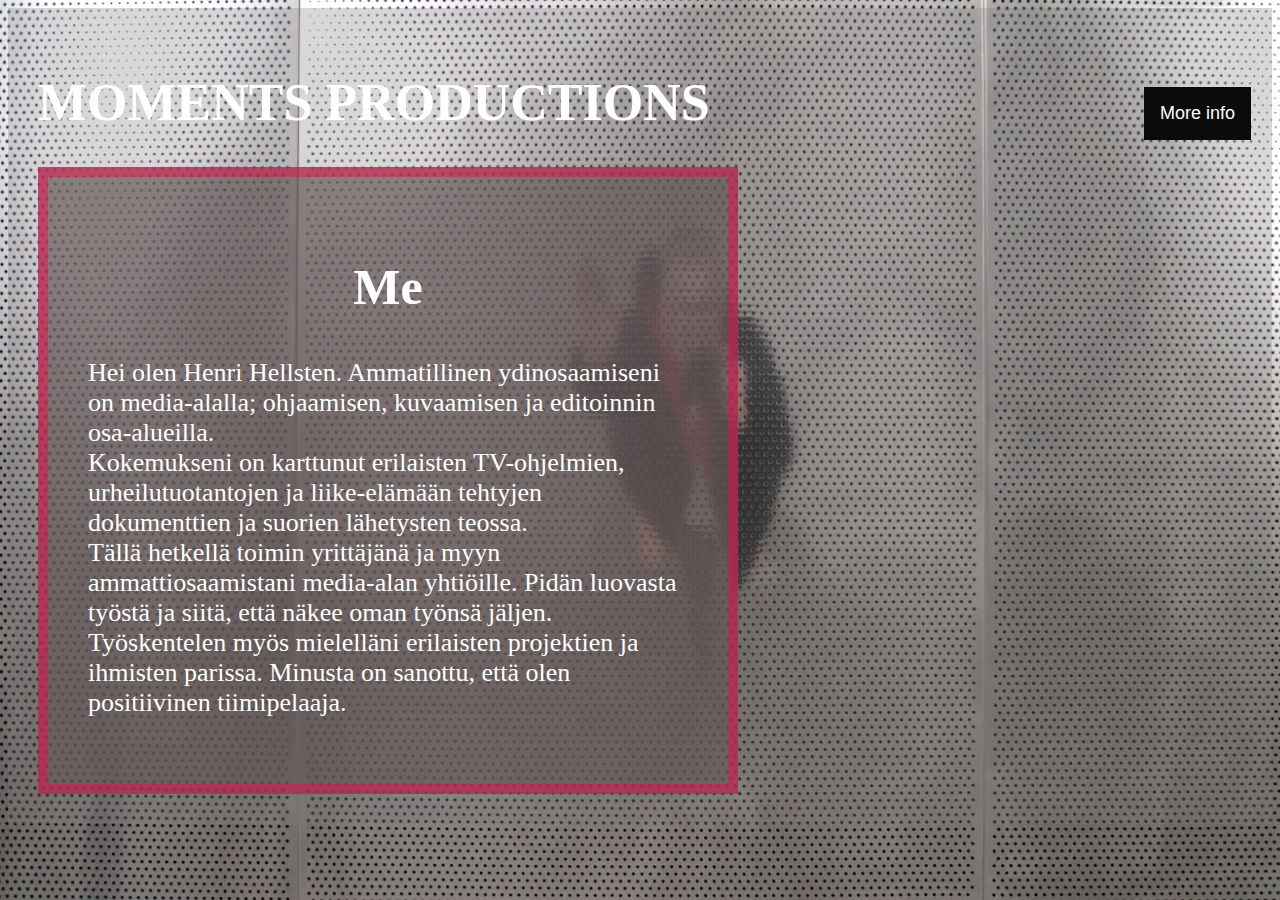
<file: index.copy2.html>
<!DOCTYPE html>
<html lang="en">
<head>
    <meta charset="UTF-8">
    <meta name="viewport" content="width=, initial-scale=1.0">
    <meta name="description" content="Oma portfolio sivuni2">
    <link rel="icon" href="IMG_3168.JPG">
    <link rel="stylesheet" href="cssmaster2copy.css" type="text/css">

    <title>MOMENTS PRODUCTIONS</title>

</head>

<body>

   
    <div class="header">
        <h1>MOMENTS PRODUCTIONS</h1>

        <div class="dropdown" style="float:right;">
            <button class="dropbtn">More info</button>
            <div class="dropdown-content">
             <a href="index.html">Home</a>
            <a href="">Me</a>
            <a href="index3.html">About</a>
            <a href="index4.html">Contact</a>
            <a href="index5.html">TESTIASETTELU</a>
            
            </div>


    </div>

<div class="column content">
    
    <div id="example1">
    <h2>Me</h2>

        <p class="valkoinen">
            Hei olen Henri Hellsten. Ammatillinen ydinosaamiseni on media-alalla; ohjaamisen, kuvaamisen ja editoinnin osa-alueilla.<br>
             Kokemukseni on karttunut erilaisten TV-ohjelmien, urheilutuotantojen ja liike-elämään tehtyjen dokumenttien ja suorien lähetysten teossa. <br>
           
             Tällä hetkellä toimin yrittäjänä ja myyn ammattiosaamistani media-alan yhtiöille. Pidän luovasta työstä ja siitä, että näkee oman työnsä jäljen. <br>
             Työskentelen myös mielelläni erilaisten projektien ja ihmisten parissa. Minusta on sanottu, että olen positiivinen tiimipelaaja. <br>
         </p>
        </div>
      </div>   
     
     
</div>
</body>
</html>
</file>
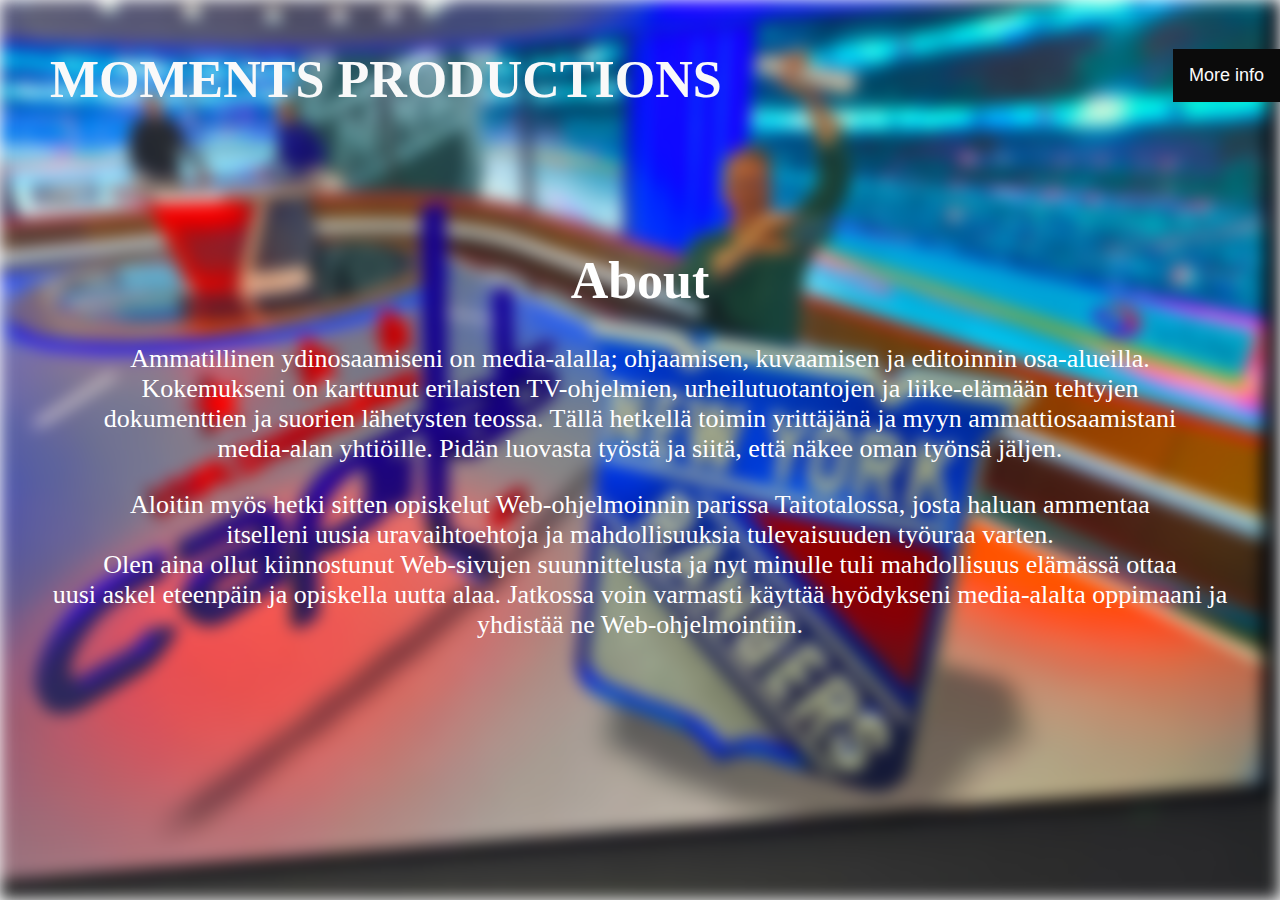
<file: index3.html>
<!DOCTYPE html>
<html lang="en">
<head>
    <meta charset="UTF-8">
    <meta name="viewport" content="width=device-width, initial-scale=1.0">
    <meta name="description" content="Oma portfolio sivuni">
    <link rel="icon" href="IMG_3168.JPG">
    <link rel="stylesheet" href="cssmaster3.css" type="text/css">

    <title>MOMENTS PRODUCTIONS</title>
</head>
<body>
    <div class="header">
        <h1>MOMENTS PRODUCTIONS</h1>

        <div class="dropdown" style="float:right;">
            <button class="dropbtn">More info</button>
            <div class="dropdown-content">
            <a href="index.html">Home</a>
            <a href="index2.html">Me</a>
            <a href="index3.html">About</a>
            <a href="index4.html">Contact</a>
            <a href="index5.html">TESTIASETTELU</a>
            
            </div>


    </div>



  <!-- TAUSTAKUVA BLUR -->
    <div class="blur-background"></div>

    <div class="content">
        <h1>About</h1>
    <p>Ammatillinen ydinosaamiseni on media-alalla; ohjaamisen, kuvaamisen ja editoinnin osa-alueilla. <br>
        Kokemukseni on karttunut erilaisten TV-ohjelmien, urheilutuotantojen ja liike-elämään tehtyjen <br>
        dokumenttien ja suorien lähetysten teossa. Tällä hetkellä toimin yrittäjänä ja myyn ammattiosaamistani <br>
        media-alan yhtiöille. Pidän luovasta työstä ja siitä, että näkee oman työnsä jäljen.<br></p>

     <p>Aloitin myös hetki sitten opiskelut Web-ohjelmoinnin parissa Taitotalossa, 
        josta haluan ammentaa<br> itselleni uusia uravaihtoehtoja ja mahdollisuuksia tulevaisuuden työuraa varten.<br>
         Olen aina ollut kiinnostunut Web-sivujen suunnittelusta ja nyt minulle tuli mahdollisuus elämässä ottaa <br>
         uusi askel eteenpäin ja opiskella uutta alaa. Jatkossa voin varmasti käyttää hyödykseni media-alalta oppimaani ja <br>
         yhdistää ne Web-ohjelmointiin. 


     </p>   
    </div>

    













    
</body>
</html>
</file>
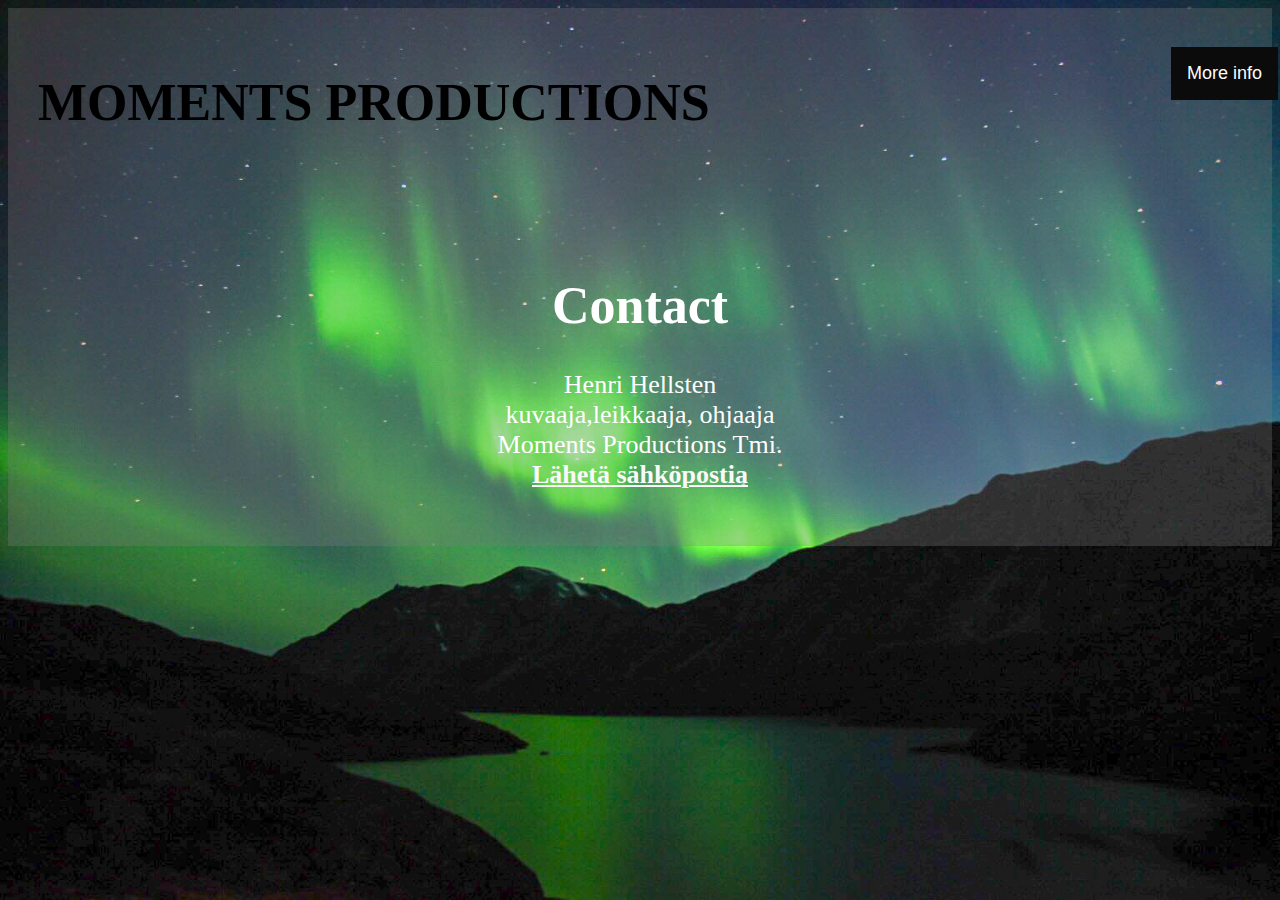
<file: index4.html>
<!DOCTYPE html>
<html lang="en">
<head>
    <meta charset="UTF-8">
    <meta name="viewport" content="width=device-width, initial-scale=1.0">
    <meta name="description" content="Oma portfolio sivuni">
    <link rel="icon" href="IMG_3168.JPG">
    <link rel="stylesheet" href="cssmaster4.css" type="text/css">

    <title>MOMENTS PRODUCTIONS</title>
</head>


<body>

    <div class="header">
        <h1>MOMENTS PRODUCTIONS</h1>

        <div class="dropdown" style="float:right;">
            <button class="dropbtn">More info</button>
            <div class="dropdown-content">
            <a href="index.html">Home</a>
            <a href="index2.html">Me</a>
            <a href="index3.html">About</a>
            <a href="index4.html">Contact</a>
            <a href="index5.html">TESTIASETTELU</a>
            
            </div>


    </div>

    <!-- TAUSTAKUVA BLUR -->
    <div class="blur-background"></div>

    <div class="content">
        <h1>Contact</h1>
    <p>Henri Hellsten<br>
        kuvaaja,leikkaaja, ohjaaja<br>
        Moments Productions Tmi.<br>
    <b><a href="mailto:hkt.hellsten@gmail.com?subject=YHTEYDENOTTOPYYNTÖ&body=Hei,">Lähetä sähköpostia</a>
    </p>


    </div>
    









</body>
</html>
</file>
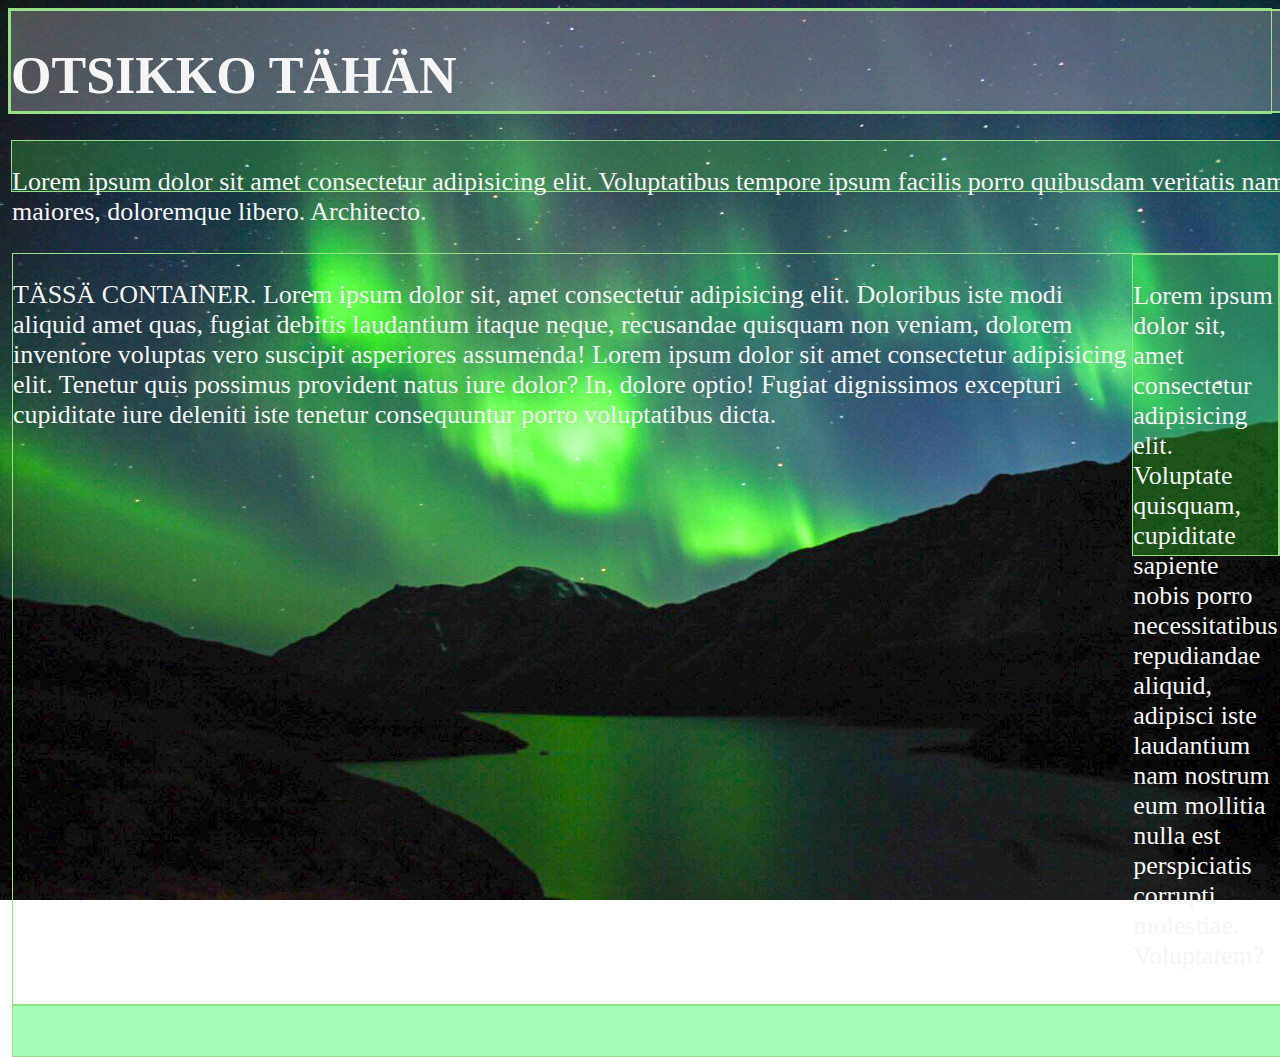
<file: index5.html>
<!DOCTYPE html>
<html lang="en">
<head>
    <meta charset="UTF-8">
    <meta name="viewport" content="width=device-width, initial-scale=1.0">
    <meta name="description" content="Oma portfolio sivuni">
    <link rel="icon" href="IMG_3168.JPG">
    <link rel="stylesheet" href="css-master5.css" type="text/css">

    <title>MOMENTS PRODUCTIONS</title>
</head>


<body>

     <!-- TAUSTAKUVA BLUR -->
<div class="blur-background">

    <div id="asettelu">

        <div id="ylapalkki">
            <h1>OTSIKKO TÄHÄN</h1>
            <div class="dropdown" style="float:right;">
                <button class="dropbtn">More info</button>
                <div class="dropdown-content">
                <a href="index.html">Home</a>
                <a href="index2.html">Me</a>
                <a href="index3.html">About</a>
                <a href="index4.html">Contact</a>
                <a href="index5.html">TESTIASETTELU</a>
                
                </div>

            </div> 
        <div id="navigaatio">
           

        <p>Lorem ipsum dolor sit amet consectetur adipisicing elit. Voluptatibus tempore ipsum facilis porro quibusdam veritatis nam 
            incidunt fugit ex, atque ipsam adipisci illum, ullam eos quos maiores, doloremque libero. Architecto.


        </p>
        <div id="container">

            <p> TÄSSÄ CONTAINER. Lorem ipsum dolor sit, amet consectetur adipisicing elit. Doloribus iste modi aliquid amet quas, 
                fugiat debitis laudantium itaque neque, recusandae quisquam non veniam, dolorem inventore voluptas vero suscipit asperiores assumenda!
            Lorem ipsum dolor sit amet consectetur adipisicing elit. Tenetur quis possimus provident natus iure dolor? In, dolore optio! Fugiat dignissimos 
            excepturi cupiditate iure deleniti iste tenetur consequuntur porro voluptatibus dicta.
            <br>
            
            
            
            
            
            
            
            </p>
         
     
         
         
        <div id="vasen">

          <p>
             Lorem ipsum dolor sit, amet consectetur adipisicing elit. Voluptate quisquam, cupiditate sapiente nobis porro 
             necessitatibus repudiandae aliquid, adipisci iste laudantium nam nostrum eum mollitia nulla est perspiciatis corrupti molestiae. Voluptatem?

          </p></div>

          <div id="oikea">
          <p>
            Lorem ipsum dolor sit, amet consectetur adipisicing elit. Tempore illum ex id, magni, eum doloremque nihil dicta cumque quod recusandae ea 
            nam animi facere odio? Excepturi cupiditate molestiae obcaecati nihil!
          </p>

          </div>
        </div>
        <div id="alapalkki"></div>
    </div>



</div>




    
</body>
</html>
</file>
<file: cssmaster2copy.css>
/* Header ja Footer Korjaa  TÄMÄ*/

.header, .footer {
    background-color: rgba(126, 123, 123, 0.299);
    color: rgb(255, 255, 255);
    padding: 30px;
  }
 

 body {
    box-sizing: border-box;
  }
  
 /* NAVIGOINTI NAPIT ALAS */
 .dropbtn {
    background-color: #0b0b0b;
    color: rgb(251, 251, 251);
    padding: 16px;
    font-size: 18px;
    border: none;
    cursor: pointer;
}

.dropdown {
    margin: -9px;
    margin-top: -80px;
    position: relative; 
    display: inline-block;
}

.dropdown-content {
    display: none;
    position: absolute;
    right: 0;
    background-color: #f9f9f9;
    min-width: 160px;
    box-shadow: 0px 8px 16px 0px rgba(0,0,0,0.2);
    z-index: 1;
}

.dropdown-content a {
    color: black;
    padding: 12px 16px;
    text-decoration: none;
    display: block;
}

.dropdown-content a:hover {background-color: #999b99;}

.dropdown:hover .dropdown-content {
    display: block;
}

.dropdown:hover .dropbtn {
    background-color: #de4f4f;
}

body {
    font-family: 'Franklin Gothic Medium';
    font-size: 26px;
}

/* TAUSTAKUVA HENKKA*/

body {
    background-image: url(DSC09961.JPG);
    background-repeat: no-repeat;
    background-attachment: fixed;  
    background-size: cover;
  }




  /* MINÄ OTSIKKO*/
h2 
{
font-size: 50px;
text-align: center;
}

  /* MINÄ TEKSTI*/
.valkoinen {
    color: white;
}

p {
  font-size: 26px; 
  
  }


    {
    box-sizing: border-box;
    }
  
  #example1 {
    width: 600px;
    padding: 40px;  
    border: 10px solid rgba(255, 0, 76, 0.441);
    background-color: #635757b1;
  }

  /*KUVIA GOOGLE DRIVESTA LINKKEINÄ*/
</file>
<file: cssmaster3.css>
body {
    margin: 0;
    font-family: 'Franklin Gothic Medium';
    font-size: 26px;
  }
  
.header {
    color: #f9f9f9;
    margin: 50px;
}



  /* NAVIGOINTI NAPIT ALAS */
  .dropbtn {
    background-color: #0b0b0b;
    color: rgb(251, 251, 251);
    padding: 16px;
    font-size: 18px;
    border: none;
    cursor: pointer;
}

.dropdown {
    margin: -50px;
    margin-top: -95px;
    position: relative; 
    display: inline-block;
}

.dropdown-content {
    display: none;
    position: absolute;
    right: 0;
    background-color: #f9f9f9;
    min-width: 160px;
    box-shadow: 0px 8px 16px 0px rgba(0,0,0,0.2);
    z-index: 1;
}

.dropdown-content a {
    color: black;
    padding: 16px 20px;
    text-decoration: none;
    display: block;
}

.dropdown-content a:hover {background-color: #999b99;}

.dropdown:hover .dropdown-content {
    display: block;
}

.dropdown:hover .dropbtn {
    background-color: #de4f4f;
}

/* TAUSTAKUVA HENKKA*/
/* Taustakuva epätarkkana */
.blur-background {
    position: absolute;
    top: 0;
    left: 0;
    width: 100%;
    height: 100%;
    background: url('NHL-kuva-vallila.jpg') no-repeat center center fixed;
    background-size: cover;
    filter: blur(8px);
    z-index: -1; /* Asetetaan taustakuva taakse */
}

/* TEKSI Sisältö */
.content {
    position: relative;
    z-index: 1;
    color: white;
    text-align: center;
    margin-top: 12%;
}
</file>
<file: cssmaster4.css>
.header, .footer {
    background-color: rgba(127, 123, 123, 0.299);
    color: rgb(0, 0, 0);
    padding: 30px;
  }


 /* NAVIGOINTI NAPIT ALAS */
 .dropbtn {
    background-color: #0b0b0b;
    color: rgb(251, 251, 251);
    padding: 16px;
    font-size: 18px;
    border: none;
    cursor: pointer;
}

.dropdown {
    margin: -36px;
    margin-top: -120px;
    position: relative; 
    display: inline-block;
}

.dropdown-content {
    display: none;
    position: absolute;
    right: 0;
    background-color: #f9f9f9;
    min-width: 160px;
    box-shadow: 0px 8px 16px 0px rgba(0,0,0,0.2);
    z-index: 1;
}

.dropdown-content a {
    color: black;
    padding: 12px 16px;
    text-decoration: none;
    display: block;
}

.dropdown-content a:hover {background-color: #999b99;}

.dropdown:hover .dropdown-content {
    display: block;
}

.dropdown:hover .dropbtn {
    background-color: #de4f4f;
}

body {
    font-family: 'Franklin Gothic Medium';
    font-size: 26px;
}

/* TAUSTAKUVA HENKKA*/

body {
    background-image: url(REVONTULET.jpg);
    background-repeat: no-repeat;
    background-attachment: fixed;  
    background-size: cover;
  }




  /* MINÄ OTSIKKO*/
h2 
{
font-size: 50px;
text-align: center;
}

  /* MINÄ TEKSTI*/
.valkoinen {
    color: white;
}

p {
  font-size: 26px; 
  
}

    /* TEKSI Sisältö */
.content {
    position: relative;
    z-index: 1;
    color: white;
    text-align: center;
    margin-top: 12%;
}
 /* S-posti tekstin linkkiväri */
a {
    color: #f9f9f9;
}
/* visited link */
a:visited {
    color: green;
  }
  
  /* mouse over link */
  a:hover {
    color: rgb(84, 245, 69);
  }
  
  /* selected link */
  a:active {
    color: rgb(255, 242, 0);
</file>
<file: css-master5.css>
body {
    font-family: 'Franklin Gothic Medium';
    font-size: 20px;
    color: whitesmoke;


}
/* NAVIGOINTI NAPIT ALAS */
.dropbtn {
    background-color: #0b0b0b;
    color: rgb(251, 251, 251);
    padding: 16px;
    font-size: 18px;
    border: none;
    cursor: pointer;
}

.dropdown {
    margin: 9px;
    margin-top: -91px;
    position: relative; 
    display: inline-block;
}

.dropdown-content {
    display: none;
    position: absolute;
    right: 0;
    background-color: #f9f9f9;
    min-width: 160px;
    box-shadow: 0px 8px 16px 0px rgba(0,0,0,0.2);
    z-index: 1;
}

.dropdown-content a {
    color: black;
    padding: 12px 16px;
    text-decoration: none;
    display: block;
}

.dropdown-content a:hover {background-color: #999b99;}

.dropdown:hover .dropdown-content {
    display: block;
}

.dropdown:hover .dropbtn {
    background-color: #de4f4f;
}

body {
    font-family: 'Franklin Gothic Medium';
    font-size: 26px;
}





div {
    border: 1px solid #99de8a;
}
/* TAUSTAKUVA HENKKA*/

body {
    background-image: url(REVONTULET.jpg);
    background-repeat: no-repeat;
    background-attachment: fixed;  
    background-size: cover;
  }




#asettelu {
  width: 1920px;

  margin: 0 auto; /* <-- Keskittää lohkon suhteessa selainikkunaan */
}

#ylapalkki {
  height: 100px;
  background-color: #cfcfcf51;
}

#navigaatio {
  height: 50px;
  background-color: #41db4b44;
}

#container {
  display: flex; /* flex tulee tänne */
  height: 750px;  
  width: 1500px;


}

#vasen {        
  width: 30%;
  height: 300px;
  background-color: #32f2284b;
}

#oikea {
  width: 70%; /* Flex hoitaa paremmin leveyttä ja voidaan käyttää %-yksikköä useammin */
  height: 300px;
  background-color: #32f2284b;
}

#alapalkki {
  height: 50px;
  background-color: #0cf74a61;
}
</file>
